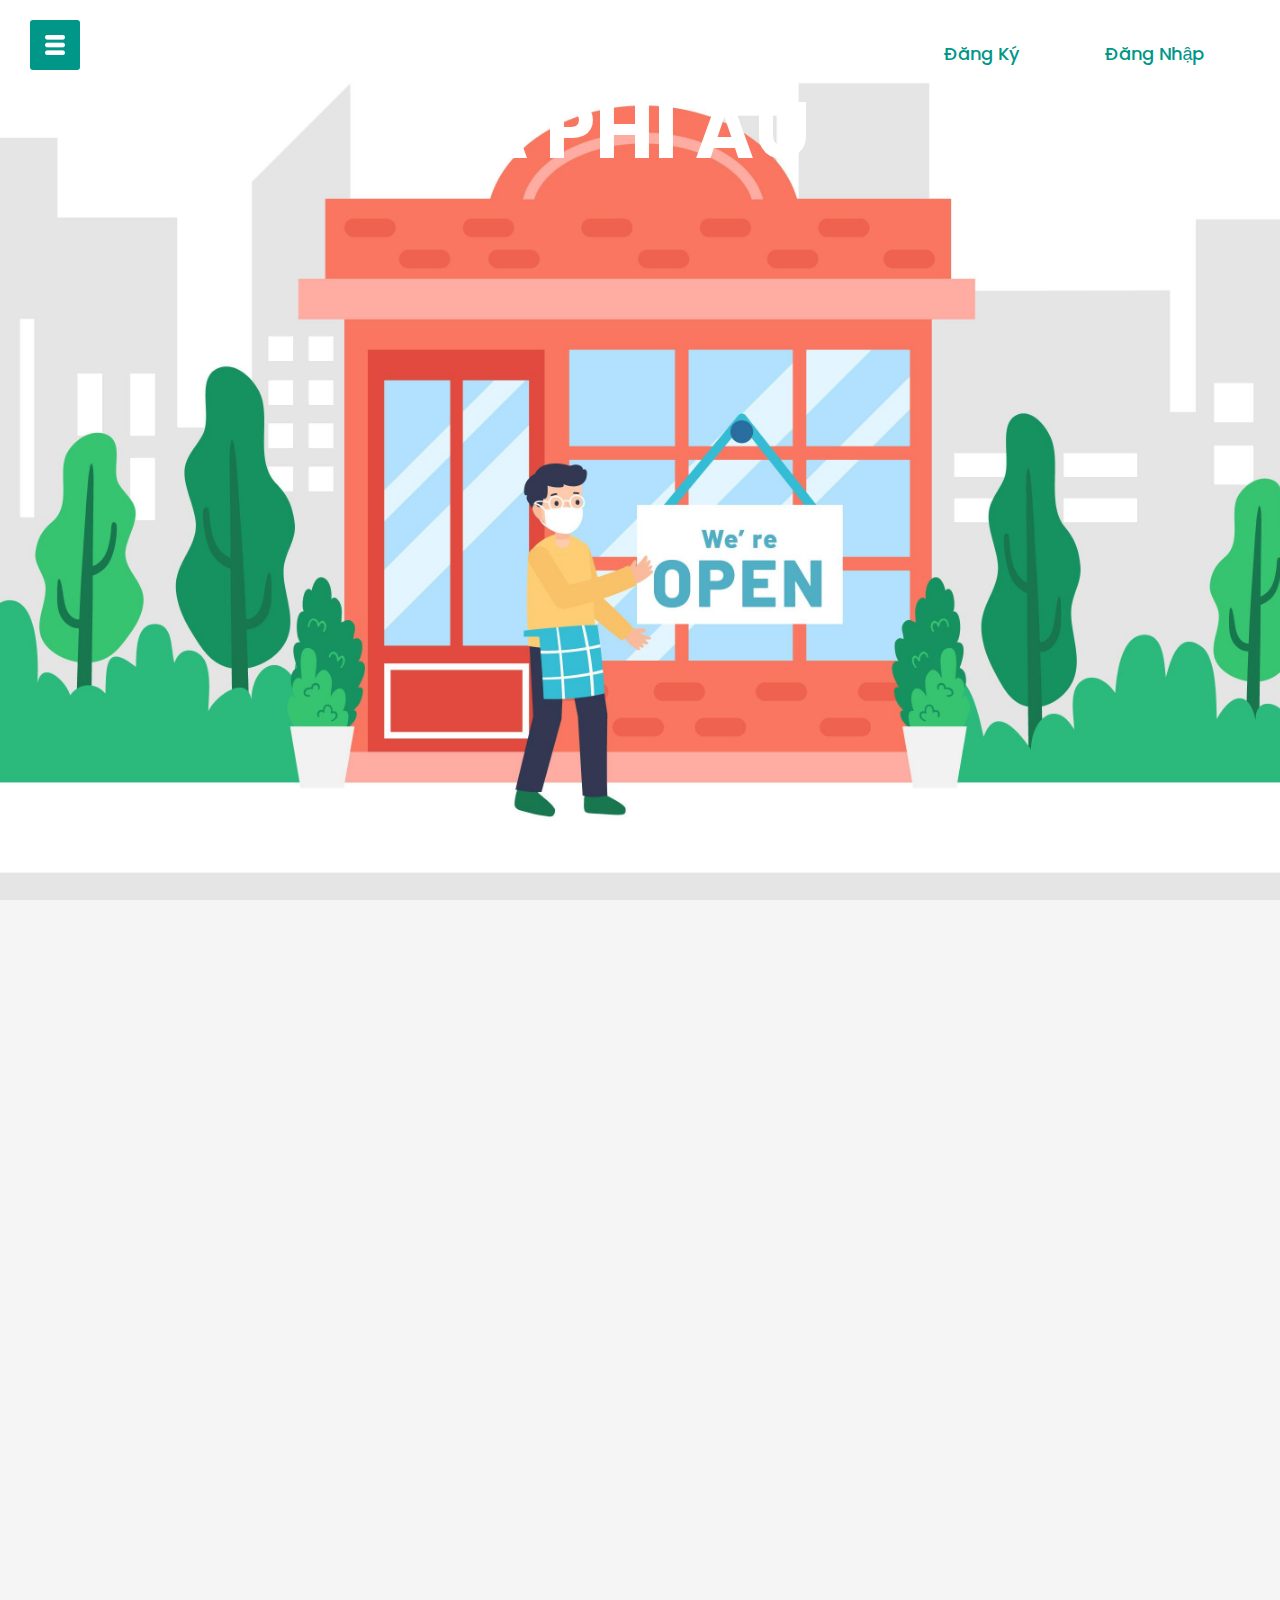
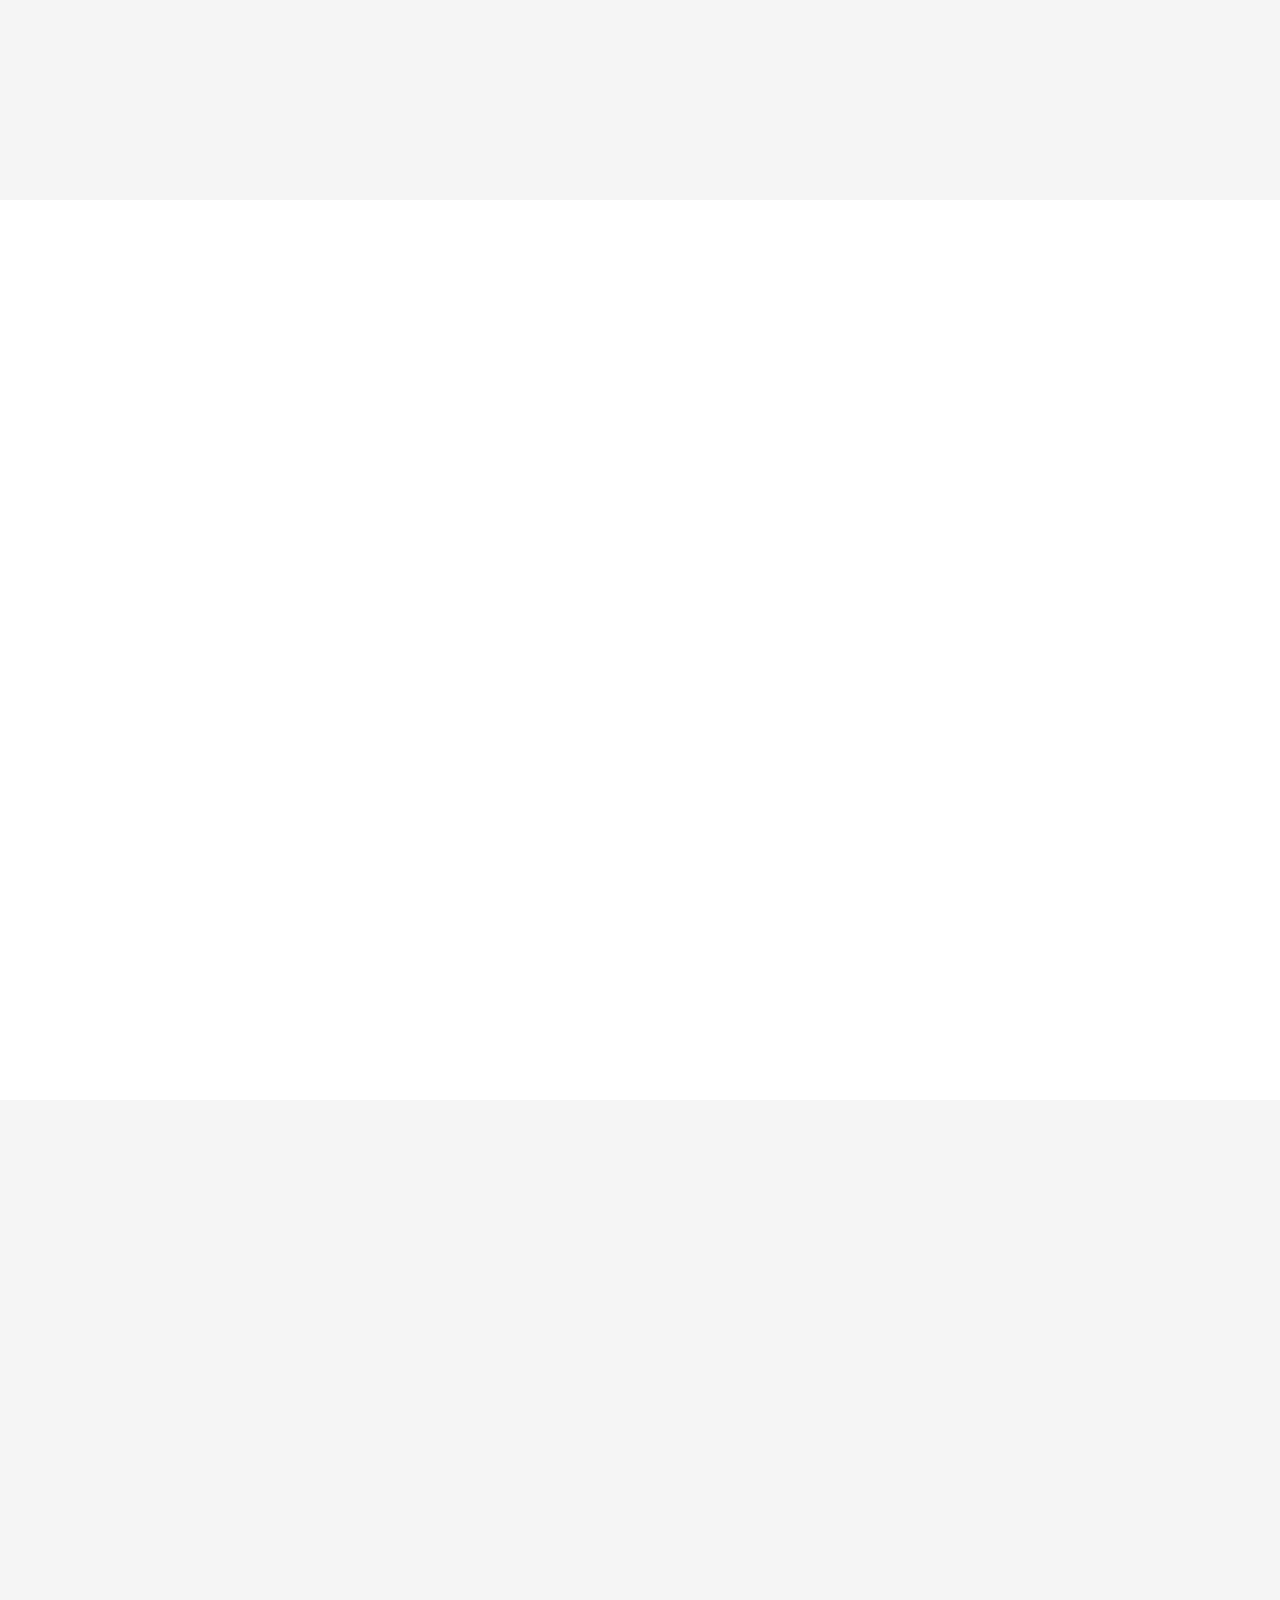
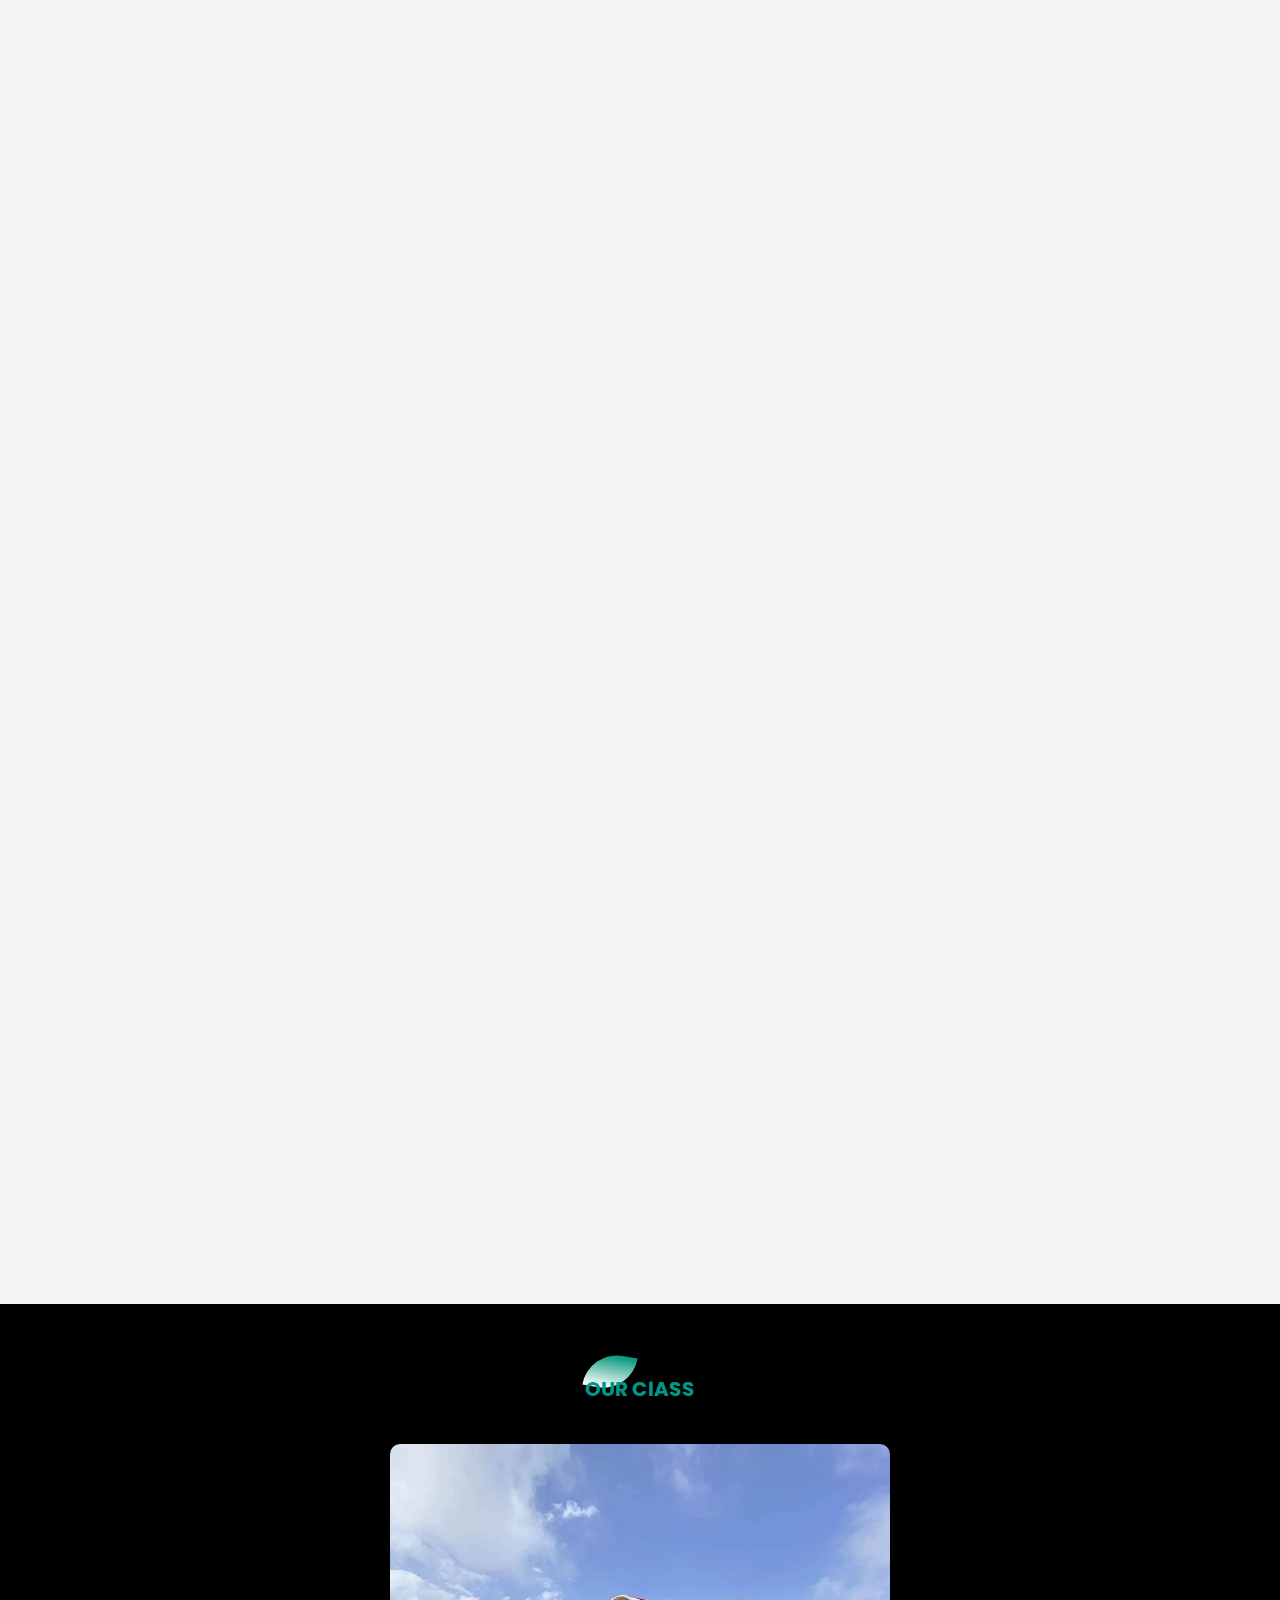
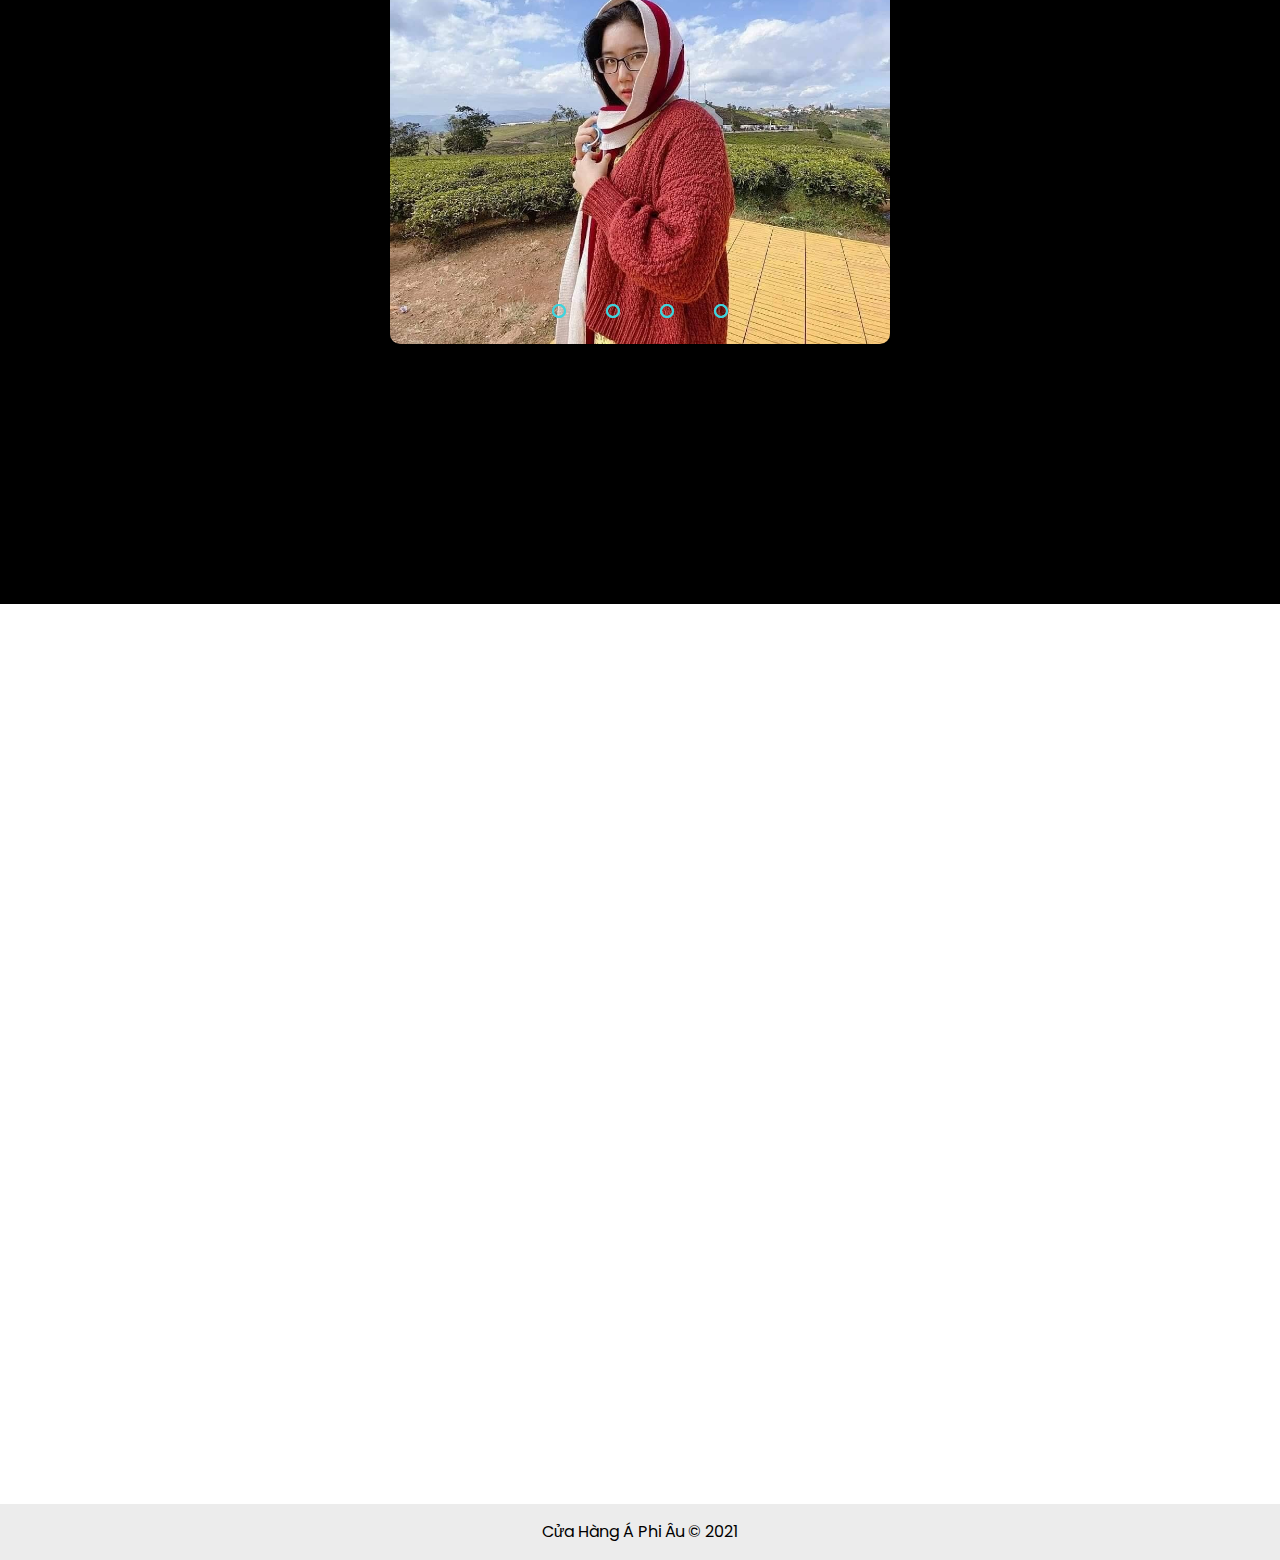
<file: My website/index.html>
<!DOCTYPE html>
<html lang="en">
<head>
    <meta charset="UTF-8">
    <meta http-equiv="X-UA-Compatible" content="IE=edge">
    <meta name="viewport" content="width=device-width, initial-scale=1.0">
    <title>Á Phi Âu</title>
    <link rel="stylesheet" href="./grid.css">
    <link rel="stylesheet" href="./style.css">
    <script src="./script.js" defer></script>
    <link rel="stylesheet" href="https://cdnjs.cloudflare.com/ajax/libs/font-awesome/5.15.2/css/all.min.css" integrity="sha512-HK5fgLBL+xu6dm/Ii3z4xhlSUyZgTT9tuc/hSrtw6uzJOvgRr2a9jyxxT1ely+B+xFAmJKVSTbpM/CuL7qxO8w==" crossorigin="anonymous" />

</head>
<body>
    <div class="container">
        <div id="sideNav">
            <nav>
                <ul>
                    <li><a href="#home">Home</a></li>
                    <li><a href="#about">About Us</a></li>
                    <li><a href="#teacher">Our Teacher</a></li>
                    <li><a href="#courses">Our Courses</a></li>
                    <li><a href="#slider">Our Class</a></li>
                    <li><a href="#contact">Contact Us</a></li>
                    <li><a href="./ToStudy/tostudy.html">To Study</a></li>
                </ul>
            </nav>
        </div>
        <div id="menuBtn">
            <img src="./imgs/menu.png" id="menu">
        </div>
        <section id="home">
            <div class="sign">
                <a class="submit-btn" href="#"><span></span>Đăng ký</a>
                <a href="#"><span></span>Đăng nhập</a>
            </div>
            <div class="logo">
                <h1>Á PHI ÂU</h1>
            </div>
        </section>
        <section id="about">
            <div class="about-content">
                <div class="title-text anim" data-delay="0s">
                    <p>ABOUT US</p>
                    <h1>Chào mừng bạn đến với Cửa Hàng Á Phi Âu</h1>
                </div>
                <div class="about-context anim" data-delay="0.3s">
                    <p>Nơi cung cấp cho bạn tất cả các kiến thức cần thiết về Hóa Học, giúp bạn hiểu rõ và đạt điểm cao trong môn Hóa. Bên cạnh đó, đội ngũ giáo viên thân thiện, trẻ trung và sáng tạo luôn đồng hành cùng bạn.</p>
                    <p>Các Khóa học được đội ngũ giáo viên chăm chút tỉ mỉ trước khi đưa đến người học, đảm bảo bám sát kiến thức của kì thi THPT Quốc Gia.</p>
                </div>
                <div class="countdown anim" data-delay="0.5s">
                    <h1 class="col l-12 m-12 c-0">ĐẾM NGƯỢC ĐẾN KỲ THI THPT QUỐC GIA</h1>
                    <div class="countdown-container grid">
                        <div class="row">
                            <div class="countdown-el days-c col l-3 m-6 c-0">
                                <p class="big-text" id="days">0</p>
                                <span>days</span>
                            </div>
                            <div class="countdown-el hours-c col l-3 m-6 c-0">
                                <p class="big-text" id="hours">0</p>
                                <span>hours</span>
                            </div>
                            <div class="countdown-el mins-c col l-3 m-6 c-0">
                                <p class="big-text" id="mins">0</p>
                                <span>mins</span>
                            </div>
                            <div class="countdown-el seconds-c col l-3 m-6 c-0">
                                <p class="big-text" id="seconds">0</p>
                                <span>seconds</span>
                            </div>
                        </div>
                    </div>
                </div>
            </div>
        </section>
        <section id="teacher">
            <div class="teacher-content">
                <div class="title-text anim" data-delay="0s">
                    <p>OUR TEACHER</p>
                    <h1>ĐỘI NGŨ GIÁO VIÊN TRẺ TRUNG VÀ NĂNG ĐỘNG</h1>
                </div>
                <div class="tabs anim" data-delay="0.5s" >
                    <div class="tab-item active">
                       Thảo Nguyên
                    </div>
                    <div class="tab-item">
                        Bá Duy
                    </div>
                    <div class="line"></div>
                </div>
                <div class="tab-content anim" data-delay="0.5s">
                    <div class="tab-pane active">
                        <div class="teacher-info grid">
                            <div class="row">
                                <div class="col l-3">
                                    <img src="./imgs/teacher/thaonguyen.jpg" alt="">
                                </div>
                                <div class="col l-9">
                                    <div class="row teacher-disc">
                                        <div class=" col l-6 m-12 c-12">
                                            <h3>Họ Tên:</h3>
                                        </div>
                                        <div class="col  l-6 m-12 c-12">
                                            <p>Huỳnh Thảo Nguyên</p>
                                        </div>
                                        <div class="col  l-6 m-12 c-12">
                                            <h3>Ngày sinh:</h3>
                                        </div>
                                        <div class="col  l-6 m-12 c-12">
                                            <p>17/08/1999</p>
                                        </div>
                                        <div class="col  l-6 m-12 c-12">
                                            <h3>Thành tích:</h3>
                                        </div>
                                        <div class="col l-6 m-12 c-12">
                                            <p>Thủ khoa ngành Sư Phạm Hóa học K43 trường Đại học Cần Thơ.</p>
                                        </div>
                                        <div class="col  l-6 m-12 c-12">
                                            <h3>Kinh nghiệm giảng dạy:</h3>
                                        </div>
                                        <div class="col  l-6 m-12 c-12">
                                            <p>Có kinh nghiệm dạy các lớp từ 8 đến 12, kinh nghiệm luyện thi đại học, nhận dạy học sinh mất gốc môn hóa.</p>
                                        </div>
                                    </div>
                                </div>
                            </div>
                        </div>
                    </div>
                    <div class="tab-pane">
                        <div class="teacher-info grid">
                            <div class="row">
                                <div class="col l-3">
                                    <img src="./imgs/teacher/baduy.jpg" alt="">
                                </div>
                                <div class="col l-9">
                                    <div class="row teacher-disc">
                                        <div class=" col l-6 m-12 c-12">
                                            <h3>Họ Tên:</h3>
                                        </div>
                                        <div class="col  l-6 m-12 c-12">
                                            <p>Hồ Bá Duy</p>
                                        </div>
                                        <div class="col  l-6 m-12 c-12">
                                            <h3>Ngày sinh:</h3>
                                        </div>
                                        <div class="col  l-6 m-12 c-12">
                                            <p>04/02/1999</p>
                                        </div>
                                        <div class="col  l-6 m-12 c-12">
                                            <h3>Thành tích:</h3>
                                        </div>
                                        <div class="col l-6 m-12 c-12">
                                            <p>Thủ khoa ngành Sư Phạm Hóa học K43 trường Đại học Cần Thơ.</p>
                                        </div>
                                        <div class="col  l-6 m-12 c-12">
                                            <h3>Kinh nghiệm giảng dạy:</h3>
                                        </div>
                                        <div class="col  l-6 m-12 c-12">
                                            <p>Có kinh nghiệm dạy các lớp từ 8 đến 12, kinh nghiệm luyện thi đại học, nhận dạy học sinh mất gốc môn hóa.</p>
                                        </div>
                                    </div>
                                </div>
                            </div>
                        </div>
                    </div>
                </div>
            </div>
        </section>
        <section id="courses">
            <div class="courses-content">
                <div class="title-text anim" data-delay="0s">
                    <p>OUR COURSES</p>
                    <h1>KHÓA HỌC CHÚNG TÔI CUNG CẤP</h1>
                </div>
                <div class="grid">
                    <div class="row">
                        <div class="card-course anim col l-5" data-delay="0s">
                            <p class="course-status">Sắp khai giảng</p>
                            <h2>Hóa 8</h2>
                            <p class="course-disc">Cung cấp đầy đủ và chi tiết các kiến thức về môn Hóa học lớp 8. Giúp học sinh dễ dàng tiếp thu, hệ thống bài tập đa dạng và phong phú giúp học sinh dễ dàng tiếp cận và có niềm yêu thích với môn Hóa học.</p>
                            <button class="submit-btn">ĐĂNG KÝ</button>
                        </div>
                        <div class="card-course anim col l-5" data-delay="0s">
                            <p class="course-status">Sắp khai giảng</p>
                            <h2>Hóa 9</h2>
                            <p class="course-disc">Cung cấp đầy đủ và chi tiết các kiến thức về môn Hóa học lớp 9. Giúp học sinh dễ dàng tiếp thu, hệ thống bài tập đa dạng và phong phú giúp học sinh dễ dàng tiếp cận và có niềm yêu thích với môn Hóa học.</p>
                            <button class="submit-btn">ĐĂNG KÝ</button>
                        </div>
                        <div class="card-course anim col l-5" data-delay="0s">
                            <p class="course-status">Đang diễn ra</p>
                            <h2>Hóa 10</h2>
                            <p class="course-disc">Cung cấp đầy đủ và chi tiết các kiến thức về môn Hóa học lớp 10. Giúp học sinh dễ dàng tiếp thu, hệ thống bài tập đa dạng và phong phú giúp học sinh dễ dàng tiếp cận và có niềm yêu thích với môn Hóa học.</p>
                            <button class="submit-btn">ĐĂNG KÝ</button>
                        </div>
                        <div class="card-course anim col l-5" data-delay="0s">
                            <p class="course-status">Đang diễn ra</p>
                            <h2>Hóa 11</h2>
                            <p class="course-disc">Cung cấp đầy đủ và chi tiết các kiến thức về môn Hóa học lớp 11. Giúp học sinh dễ dàng tiếp thu, hệ thống bài tập đa dạng và phong phú giúp học sinh dễ dàng tiếp cận và có niềm yêu thích với môn Hóa học.</p>
                            <button class="submit-btn">ĐĂNG KÝ</button>
                        </div>
                        <div class="card-course anim col l-5" data-delay="0s">
                            <p class="course-status">Đang diễn ra</p>
                            <h2>Hóa 12</h2>
                            <p class="course-disc">Cung cấp đầy đủ và chi tiết các kiến thức về môn Hóa học lớp 12. Giúp học sinh dễ dàng tiếp thu, hệ thống bài tập đa dạng và phong phú giúp học sinh dễ dàng tiếp cận và có niềm yêu thích với môn Hóa học.</p>
                            <button class="submit-btn">ĐĂNG KÝ</button>
                        </div>
                    </div>
                </div>
            </div>
        </section>
        <section id="slider">
            <div class="title-text">
                <p>OUR ClASS</p>
            </div>
             <!--image slider start-->
             <div class="slider">
                <div class="slides">
                <!--radio buttons start-->
                <input type="radio" name="radio-btn" id="radio1">
                <input type="radio" name="radio-btn" id="radio2">
                <input type="radio" name="radio-btn" id="radio3">
                <input type="radio" name="radio-btn" id="radio4">
                <!--radio buttons end-->
                <!--slide images start-->
                <div class="slide first">
                    <img src="./imgs/1.jpg" alt="">
                </div>
                <div class="slide">
                    <img src="./imgs/2.jpg" alt="">
                </div>
                <div class="slide">
                    <img src="./imgs/3.jpg" alt="">
                </div>
                <div class="slide">
                    <img src="./imgs/4.jpg" alt="">
                </div>
                <!--slide images end-->
                <!--automatic navigation start-->
                <div class="navigation-auto">
                    <div class="auto-btn1"></div>
                    <div class="auto-btn2"></div>
                    <div class="auto-btn3"></div>
                    <div class="auto-btn4"></div>
                </div>
                <!--automatic navigation end-->
                </div>
                <!--manual navigation start-->
                <div class="navigation-manual">
                <label for="radio1" class="manual-btn"></label>
                <label for="radio2" class="manual-btn"></label>
                <label for="radio3" class="manual-btn"></label>
                <label for="radio4" class="manual-btn"></label>
                </div>
                <!--manual navigation end-->
            </div>
            <!--image slider end-->
        </section>
        </section>
        <section id="contact">
            <div class="title-text anim" data-delay="0s">
                <p>CONTACT US</p>
                <h1>BẠN ĐÃ SẴN SÀNG TRỞ THÀNH CHIẾN BINH TIẾP THEO?</h1>
            </div>
            <form class="form anim" data-delay="0s" action="">
                <label class="label-contact-form" for="name-contact">What is your name?</label>
                <input type="text" name="" id="name-contact" required placeholder="Your name...">
                <label class="label-contact-form" for="email-contact">What is your email?</label>
                <input type="email" name="" id="email-contact" required placeholder="Your email...">
                <label class="label-contact-form"for="message-contact">Message for us</label>
                <textarea name="" id="message-contact" cols="30" rows="10"></textarea>
                <input class="send-btn" type="reset" value="SEND">
            </form>
        </section>
        <div class="footer">
            <p>Cửa Hàng Á Phi Âu © 2021</p>
            <div class="footer-icon">
                <a href="https://www.facebook.com/thaonguyen.huynh.716"><i class="fab fa-facebook-square"></i></a>
                <a href="https://www.instagram.com/thhnguyennn/"><i class="fab fa-instagram-square"></i></a>
                <a href=""><i class="fab fa-linkedin"></i></a>
            </div>
        </div>
    </div>
    <div class="modal">
        <div class="modal-container">
            <div class="modal-close js-modal-close">
                <i class="fas fa-times"></i>
            </div>
            <div class="modal-header">
                <i class="fas fa-briefcase"></i>
                Buy Course
            </div>
            <div class="modal-body">
                <form action="">
                    <label for="name" class="modal-label">
                        What is your name?
                    </label>
                    <input type="text" class="modal-input" id="name"  placeholder="Your name is...">
    
                    <label for="email" class="modal-label">
                        What is your email?
                    </label>
                    <input type="email" class="modal-input" id="email" placeholder="Your email is...">
    
                    <label for="name-course" class="modal-label">
                        Which course do you want to learn?
                    </label>
                    <select name="" id="name-course" class="modal-input">
                        <option value="">Hóa 8</option>
                        <option value="">Hóa 9</option>
                        <option value="">Hóa 10</option>
                        <option value="">Hóa 11</option>
                        <option value="">Hóa 12</option>
                    </select>
    
                    <button id="buy-course" >
                        Pay
                        <i class="fas fa-check"></i>
                    </button>
    
                    <div class="modal-footer">
                        <p class="modal-help">Need<a href="">help?</a></p>
                    </div>
                </form>
            </div>
        </div>
    </div>
</body>
</html>
</file>
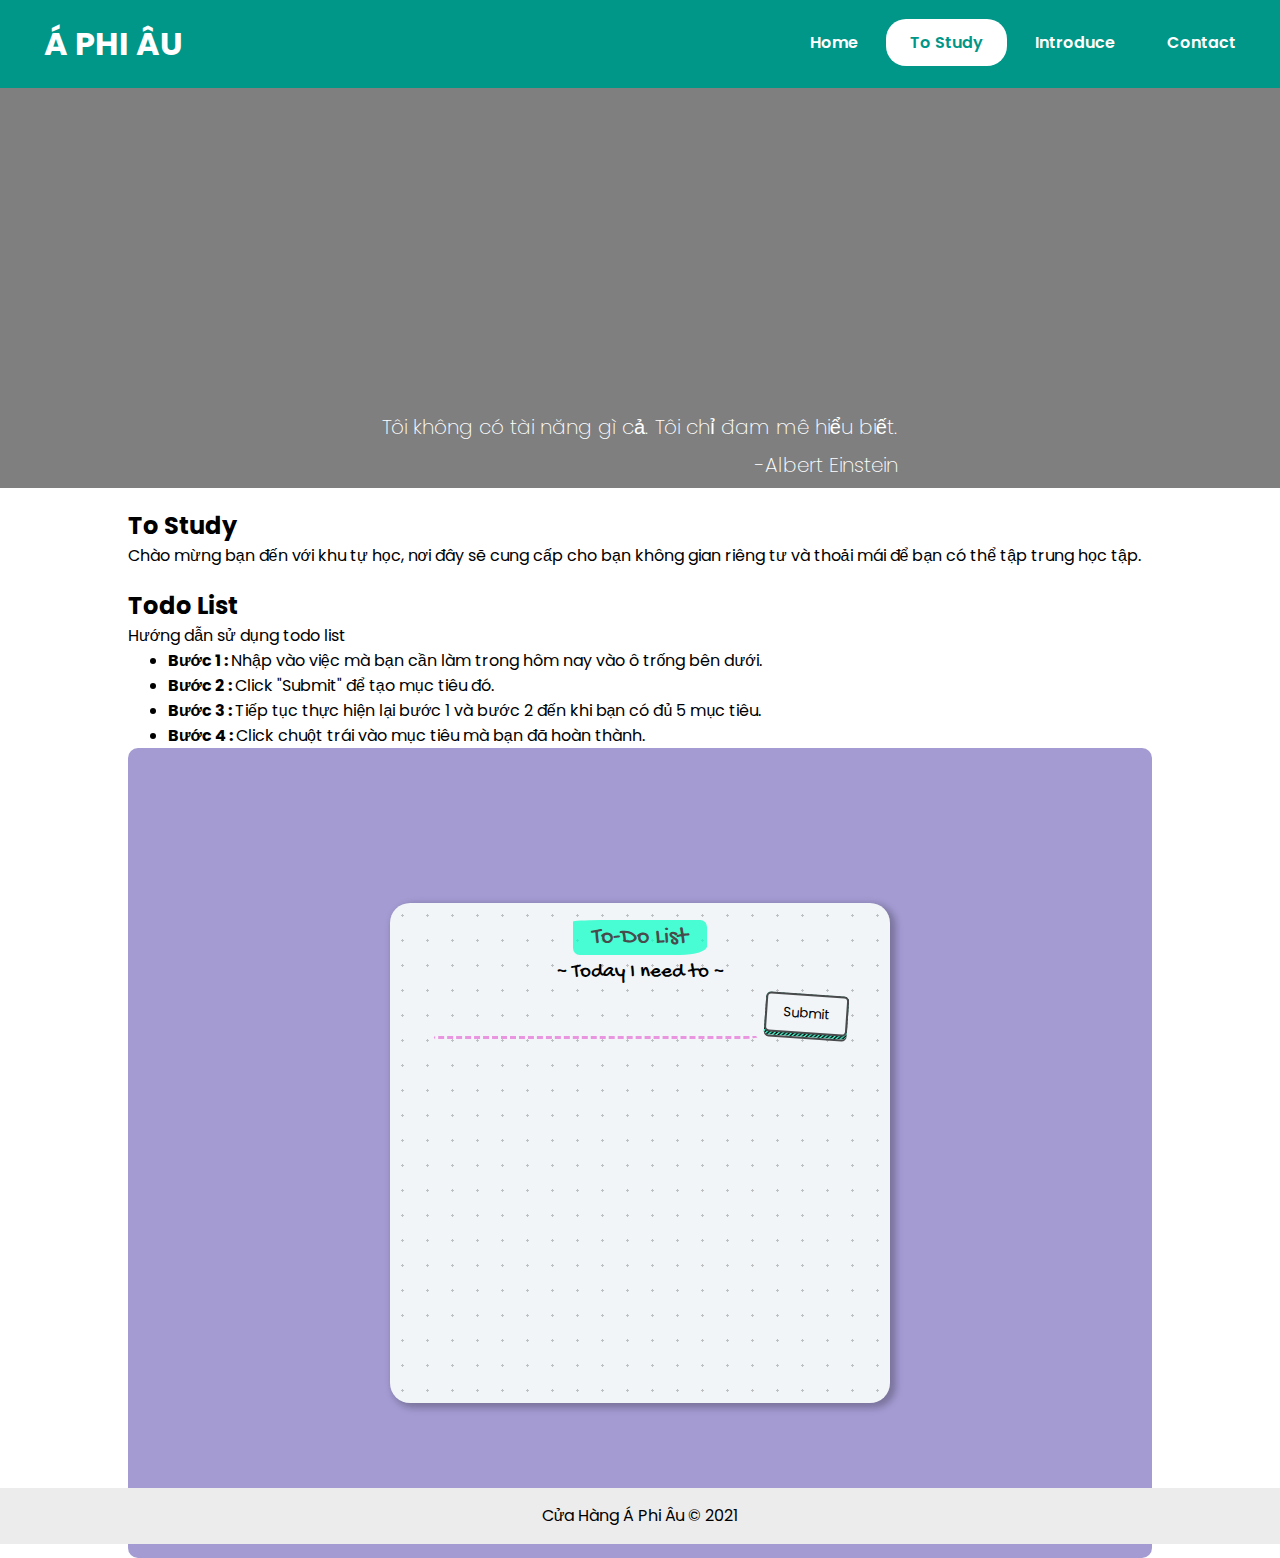
<file: My website/ToStudy/tostudy.html>
<!DOCTYPE html>
<html lang="en">
<head>
    <meta charset="UTF-8">
    <meta http-equiv="X-UA-Compatible" content="IE=edge">
    <meta name="viewport" content="width=device-width, initial-scale=1.0">
    <title>Document</title>
    <link rel="stylesheet" href="./tostudy.css">
    <link rel="stylesheet" href="../grid.css">
    <script src="./script.js" defer></script>
    <link rel="stylesheet" href="https://cdnjs.cloudflare.com/ajax/libs/font-awesome/5.15.2/css/all.min.css" integrity="sha512-HK5fgLBL+xu6dm/Ii3z4xhlSUyZgTT9tuc/hSrtw6uzJOvgRr2a9jyxxT1ely+B+xFAmJKVSTbpM/CuL7qxO8w==" crossorigin="anonymous" />

</head>
<body>
    <div class="container">
      <section id="header">
        <a class="logo" href="../index.html">Á PHI ÂU</a>
        <ul class="nav">
          <li><a href="../index.html">Home</a></li>
          <li><a class="active" href="#">To Study</a></li>
          <li><a href="#">Introduce</a></li>
          <li><a href="#">Contact</a></li>
        </ul>
      </section>
      <section id="banner">
        <div class="banner-text">
          <p>Tôi không có tài năng gì cả. Tôi chỉ đam mê hiểu biết.</p>
          <p class="author">-Albert Einstein</p>
        </div>
      </section>
      <section id="intro-tostudy">
          <h2>To Study</h2>
          <p>Chào mừng bạn đến với khu tự học, nơi đây sẽ cung cấp cho bạn không gian riêng tư và thoải mái để bạn có thể tập trung học tập.</p>
      </section>
      <section id="todo-list">
        <div class="guide">
          <h2>Todo List</h2>
          <p>Hướng dẫn sử dụng todo list</p>
          <ul>
            <li><b>Bước 1 : </b>Nhập vào việc mà bạn cần làm trong hôm nay vào ô trống bên dưới.</li>
            <li><b>Bước 2 : </b>Click "Submit" để tạo mục tiêu đó.</li>
            <li><b>Bước 3 : </b>Tiếp tục thực hiện lại bước 1 và bước 2 đến khi bạn có đủ 5 mục tiêu.</li>
            <li><b>Bước 4 : </b>Click chuột trái vào mục tiêu mà bạn đã hoàn thành.</li>
          </ul>
        </div>
        <div class="todo-list">
          <div class="container">
            <span class="heading-title">To-Do List</span>
            <form action="" id="form">
              <label for="todo" class="form-label">~ Today I need to ~</label>
              <input class="form-input"
                      type="text" 
                      id="todo" 
                      name="to-do"
                      size="30"
                      >
              <button id="button"><span>Submit</span></button>
              <ul id="toDoList"></ul>
            </form>
          </div>
        </div>
      </section>
      <div class="footer">
        <p>Cửa Hàng Á Phi Âu © 2021</p>
        <div class="footer-icon">
            <a href="https://www.facebook.com/thaonguyen.huynh.716"><i class="fab fa-facebook-square"></i></a>
            <a href="https://www.instagram.com/thhnguyennn/"><i class="fab fa-instagram-square"></i></a>
            <a href=""><i class="fab fa-linkedin"></i></a>
        </div>
      </div>
    </div>
</body>
</html>
</file>
<file: My website/grid.css>
.grid {
    width: 100%;
    display: block;
    padding: 0;
}

.grid.wide {
    max-width: 1200px;
    margin: 0 auto;
}

.row {
    display: flex;
    flex-wrap: wrap;
    margin-left: -4px;
    margin-right: -4px;
}

.row.no-gutters {
    margin-left: 0;
    margin-right: 0;
}

.col {
    padding-left: 4px;
    padding-right: 4px;
}

.row.no-gutters .col {
    padding-left: 0;
    padding-right: 0;
}

.c-0 {
    display: none;
}

.c-1 {
    flex: 0 0 8.33333%;
    max-width: 8.33333%;
}

.c-2 {
    flex: 0 0 16.66667%;
    max-width: 16.66667%;
}

.c-3 {
    flex: 0 0 25%;
    max-width: 25%;
}

.c-4 {
    flex: 0 0 33.33333%;
    max-width: 33.33333%;
}

.c-5 {
    flex: 0 0 41.66667%;
    max-width: 41.66667%;
}

.c-6 {
    flex: 0 0 50%;
    max-width: 50%;
}

.c-7 {
    flex: 0 0 58.33333%;
    max-width: 58.33333%;
}

.c-8 {
    flex: 0 0 66.66667%;
    max-width: 66.66667%;
}

.c-9 {
    flex: 0 0 75%;
    max-width: 75%;
}

.c-10 {
    flex: 0 0 83.33333%;
    max-width: 83.33333%;
}

.c-11 {
    flex: 0 0 91.66667%;
    max-width: 91.66667%;
}

.c-12 {
    flex: 0 0 100%;
    max-width: 100%;
}

.c-o-1 {
    margin-left: 8.33333%;
}

.c-o-2 {
    margin-left: 16.66667%;
}

.c-o-3 {
    margin-left: 25%;
}

.c-o-4 {
    margin-left: 33.33333%;
}

.c-o-5 {
    margin-left: 41.66667%;
}

.c-o-6 {
    margin-left: 50%;
}

.c-o-7 {
    margin-left: 58.33333%;
}

.c-o-8 {
    margin-left: 66.66667%;
}

.c-o-9 {
    margin-left: 75%;
}

.c-o-10 {
    margin-left: 83.33333%;
}

.c-o-11 {
    margin-left: 91.66667%;
}

/* >= Tablet */
@media (min-width: 740px) {
    .row {
        margin-left: -8px;
        margin-right: -8px;
    }

    .col {
        padding-left: 8px;
        padding-right: 8px;
    }

    .m-0 {
        display: none;
    }

    .m-1,
    .m-2,
    .m-3,
    .m-4,
    .m-5,
    .m-6,
    .m-7,
    .m-8,
    .m-9,
    .m-10,
    .m-11,
    .m-12 {
        display: block;
    }

    .m-1 {
        flex: 0 0 8.33333%;
        max-width: 8.33333%;
    }

    .m-2 {
        flex: 0 0 16.66667%;
        max-width: 16.66667%;
    }

    .m-3 {
        flex: 0 0 25%;
        max-width: 25%;
    }

    .m-4 {
        flex: 0 0 33.33333%;
        max-width: 33.33333%;
    }

    .m-5 {
        flex: 0 0 41.66667%;
        max-width: 41.66667%;
    }

    .m-6 {
        flex: 0 0 50%;
        max-width: 50%;
    }

    .m-7 {
        flex: 0 0 58.33333%;
        max-width: 58.33333%;
    }

    .m-8 {
        flex: 0 0 66.66667%;
        max-width: 66.66667%;
    }

    .m-9 {
        flex: 0 0 75%;
        max-width: 75%;
    }

    .m-10 {
        flex: 0 0 83.33333%;
        max-width: 83.33333%;
    }

    .m-11 {
        flex: 0 0 91.66667%;
        max-width: 91.66667%;
    }

    .m-12 {
        flex: 0 0 100%;
        max-width: 100%;
    }

    .m-o-1 {
        margin-left: 8.33333%;
    }

    .m-o-2 {
        margin-left: 16.66667%;
    }

    .m-o-3 {
        margin-left: 25%;
    }

    .m-o-4 {
        margin-left: 33.33333%;
    }

    .m-o-5 {
        margin-left: 41.66667%;
    }

    .m-o-6 {
        margin-left: 50%;
    }

    .m-o-7 {
        margin-left: 58.33333%;
    }

    .m-o-8 {
        margin-left: 66.66667%;
    }

    .m-o-9 {
        margin-left: 75%;
    }

    .m-o-10 {
        margin-left: 83.33333%;
    }

    .m-o-11 {
        margin-left: 91.66667%;
    }
}

/* PC medium resolution > */
@media (min-width: 1113px) {
    .row {
        margin-left: -12px;
        margin-right: -12px;
    }

    .row.sm-gutter {
        margin-left: -5px;
        margin-right: -5px;
    }

    .col {
        padding-left: 12px;
        padding-right: 12px;
    }

    .row.sm-gutter .col {
        padding-left: 5px;
        padding-right: 5px;
    }

    .l-0 {
        display: none;
    }

    .l-1,
    .l-2,
    .l-2-4,
    .l-3,
    .l-4,
    .l-5,
    .l-6,
    .l-7,
    .l-8,
    .l-9,
    .l-10,
    .l-11,
    .l-12 {
        display: block;
    }

    .l-1 {
        flex: 0 0 8.33333%;
        max-width: 8.33333%;
    }

    .l-2 {
        flex: 0 0 16.66667%;
        max-width: 16.66667%;
    }

    .l-2-4 {
        flex: 0 0 20%;
        max-width: 20%;
    }

    .l-3 {
        flex: 0 0 25%;
        max-width: 25%;
    }

    .l-4 {
        flex: 0 0 33.33333%;
        max-width: 33.33333%;
    }

    .l-5 {
        flex: 0 0 41.66667%;
        max-width: 41.66667%;
    }

    .l-6 {
        flex: 0 0 50%;
        max-width: 50%;
    }

    .l-7 {
        flex: 0 0 58.33333%;
        max-width: 58.33333%;
    }

    .l-8 {
        flex: 0 0 66.66667%;
        max-width: 66.66667%;
    }

    .l-9 {
        flex: 0 0 75%;
        max-width: 75%;
    }

    .l-10 {
        flex: 0 0 83.33333%;
        max-width: 83.33333%;
    }

    .l-11 {
        flex: 0 0 91.66667%;
        max-width: 91.66667%;
    }

    .l-12 {
        flex: 0 0 100%;
        max-width: 100%;
    }

    .l-o-1 {
        margin-left: 8.33333%;
    }

    .l-o-2 {
        margin-left: 16.66667%;
    }

    .l-o-3 {
        margin-left: 25%;
    }

    .l-o-4 {
        margin-left: 33.33333%;
    }

    .l-o-5 {
        margin-left: 41.66667%;
    }

    .l-o-6 {
        margin-left: 50%;
    }

    .l-o-7 {
        margin-left: 58.33333%;
    }

    .l-o-8 {
        margin-left: 66.66667%;
    }

    .l-o-9 {
        margin-left: 75%;
    }

    .l-o-10 {
        margin-left: 83.33333%;
    }

    .l-o-11 {
        margin-left: 91.66667%;
    }
}

/* Tablet - PC low resolution */
@media (min-width: 740px) and (max-width: 1023px) {
    .wide {
        width: 644px;
    }
}

/* > PC low resolution */
@media (min-width: 1024px) and (max-width: 1239px) {
    .wide {
        width: 984px;
    }

    .wide .row {
        margin-left: -12px;
        margin-right: -12px;
    }

    .wide .row.sm-gutter {
        margin-left: -5px;
        margin-right: -5px;
    }

    .wide .col {
        padding-left: 12px;
        padding-right: 12px;
    }

    .wide .row.sm-gutter .col {
        padding-left: 5px;
        padding-right: 5px;
    }

    .wide .l-0 {
        display: none;
    }

    .wide .l-1,
    .wide .l-2,
    .wide .l-2-4,
    .wide .l-3,
    .wide .l-4,
    .wide .l-5,
    .wide .l-6,
    .wide .l-7,
    .wide .l-8,
    .wide .l-9,
    .wide .l-10,
    .wide .l-11,
    .wide .l-12 {
        display: block;
    }

    .wide .l-1 {
        flex: 0 0 8.33333%;
        max-width: 8.33333%;
    }

    .wide .l-2 {
        flex: 0 0 16.66667%;
        max-width: 16.66667%;
    }

    .wide .l-2-4 {
        flex: 0 0 20%;
        max-width: 20%;
    }

    .wide .l-3 {
        flex: 0 0 25%;
        max-width: 25%;
    }

    .wide .l-4 {
        flex: 0 0 33.33333%;
        max-width: 33.33333%;
    }

    .wide .l-5 {
        flex: 0 0 41.66667%;
        max-width: 41.66667%;
    }

    .wide .l-6 {
        flex: 0 0 50%;
        max-width: 50%;
    }

    .wide .l-7 {
        flex: 0 0 58.33333%;
        max-width: 58.33333%;
    }

    .wide .l-8 {
        flex: 0 0 66.66667%;
        max-width: 66.66667%;
    }

    .wide .l-9 {
        flex: 0 0 75%;
        max-width: 75%;
    }

    .wide .l-10 {
        flex: 0 0 83.33333%;
        max-width: 83.33333%;
    }

    .wide .l-11 {
        flex: 0 0 91.66667%;
        max-width: 91.66667%;
    }

    .wide .l-12 {
        flex: 0 0 100%;
        max-width: 100%;
    }

    .wide .l-o-1 {
        margin-left: 8.33333%;
    }

    .wide .l-o-2 {
        margin-left: 16.66667%;
    }

    .wide .l-o-3 {
        margin-left: 25%;
    }

    .wide .l-o-4 {
        margin-left: 33.33333%;
    }

    .wide .l-o-5 {
        margin-left: 41.66667%;
    }

    .wide .l-o-6 {
        margin-left: 50%;
    }

    .wide .l-o-7 {
        margin-left: 58.33333%;
    }

    .wide .l-o-8 {
        margin-left: 66.66667%;
    }

    .wide .l-o-9 {
        margin-left: 75%;
    }

    .wide .l-o-10 {
        margin-left: 83.33333%;
    }

    .wide .l-o-11 {
        margin-left: 91.66667%;
    }
}
</file>
<file: My website/style.css>
@import url('https://fonts.googleapis.com/css2?family=Poppins:wght@200;300;400;500;600;700&display=swap" rel="stylesheet');
*{
    margin: 0;
    padding: 0;
    box-sizing: border-box;
    font-family: 'Poppins',sans-serif;
}


html {
    scroll-behavior: smooth;
}

section {
    min-height: 100vh;
}

#sideNav{
    width: 150px;
    height: 100vh;
    position: fixed;
    top: 0;
    left: -250px;
    background: #009688;
    z-index: 2;
    transition: left 0.5s;
}

nav ul {
    padding-top: 70px;
}

nav ul li{
    list-style: none;
    padding: 20px;
}

nav ul li a{
    text-decoration: none;
    color: #fff;
}

nav ul li:hover {
    background-color: #fff;
    padding: 20px;
    border-top-left-radius: 20px;
    border-bottom-left-radius: 20px;
}

nav ul li:hover a {
    color: #009688;
}

#menuBtn{
    width: 50px;
    height: 50px;
    background: #009688;
    text-align: center;
    position: fixed;
    left: 30px;
    top: 20px;
    border-radius: 3px;
    z-index: 3;
    cursor: pointer;
}

#menuBtn img{
    width: 20px;
    margin-top: 15px;
}

#home {
    background: url(./imgs/background/store.jpg);
    background-size: cover;
    background-position: center;
    display:grid;
}

#home .sign {
    position: absolute;
    right: 30px;
    top: 30px;
}

#home .sign a {
    width: 150px;
    font-size: 18px;
    font-weight: 500;
    text-transform: capitalize;
    text-align: center;
    display: inline-block;
    position: relative;
    text-decoration: none;
    background-color: #fff;
    color: #009688;
    margin-right: 20px;
    padding: 10px 20px;
    border-radius: 20px;
    z-index: 1;
    transition: color 0.5s;
}

#home .sign a span {
    width: 0%;
    height: 100%;
    position: absolute;
    top: 0;
    left: 0;
    background-color: #009688;
    border-radius: 20px;
    z-index: -1;
    transition: 0.5s;
}

#home .sign a:hover span {
    width: 100%;
    border-radius: 20px;
}

#home .sign a:hover {
    color: #fff;
}

#home .logo {
    display: flex;
    justify-content: center;
    margin-top: 70px;
}

#home .logo h1 {
    font-size: 80px;
    color: #fff;
}

#about {
  background-color: #f5f5f5;
}

#about .about-content{
    width: 80%;
    margin: auto;
}

.title-text{
    padding-top: 50px;
    text-align: center;
    padding-bottom: 40px;
}
.title-text p{
    margin: auto;
    font-size: 20px;
    color: #009688;
    font-weight: bold;
    position: relative;
    z-index: 1;
    display: inline-block;
}
.title-text p::after{
    content: '';
    width: 50px;
    height: 35px;
    background: linear-gradient(#019578,#fff);
    position: absolute;
    top: -20px;
    left: 0;
    z-index: -1;
    transform: rotate(10deg);
    border-top-left-radius: 35px;
    border-bottom-right-radius: 35px;
}
.title-text h1{
    font-size: 40px;
    margin-top: 40px;
}

#about .about-context p {
    text-align: center;
    font-size: 20px;
    margin-bottom: 40px;
}

#about .countdown {
    text-align: center;
}

.countdown-container {
    display: flex; 
    justify-content: center;
    margin-top: 30px;
}
.big-text {
    font-weight: 500;
    font-size: 6rem;
    line-height: 1;
    margin: 0 2rem;
}
.countdown-el {
    text-align: center;
}
.countdown-el span {
    font-size: 1.5rem;
}

#teacher {

}

#teacher .teacher-content{
    width: 80%;
    margin: auto;
}

#teacher .teacher-info img {
    width: 100%;
}

.tabs {
  display: flex;
  position: relative;
  justify-content: center;
  text-transform: capitalize
}
.tabs .line {
  position: absolute;
  left: 0;
  bottom: 0;
  width: 0;
  height: 6px;
  border-radius: 15px;
  background-color: #c23564;
  transition: all 0.2s ease;
}
.tab-item {
  min-width: 80px;
  padding: 16px 20px 11px 20px;
  font-size: 24px;
  text-align: center;
  color: #c23564;
  border-top-left-radius: 5px;
  border-top-right-radius: 5px;
  border-bottom: 5px solid transparent;
  opacity: 0.6;
  cursor: pointer;
  transition: all 0.5s ease;
}

.tab-item:hover {
  opacity: 1;
  background-color: rgba(194, 53, 100, 0.05);
  border-color: rgba(194, 53, 100, 0.1);
}
.tab-item.active {
  opacity: 1;
}
.tab-content {
  padding: 28px 0;
}
.tab-pane {
  color: #333;
  display: none;
}
.tab-pane.active {
  display: block;
}
.tab-pane h2 {
  font-size: 24px;
  margin-bottom: 8px;
}

.teacher-info {
  background-color: #fff;
  border-radius: 20px;
}

.teacher-info img {
  border-radius: 20px;
  height: 100%;
}

.teacher-disc h3, .teacher-disc p {
  padding: 10px 20px;
  text-align: justify;
  text-justify: inter-word;
}

#courses {
  background-color: #f5f5f5;
}

#courses .courses-content{
  width: 80%;
  margin: auto;
}

#courses .card-course {
  background-color: #fff;
  padding: 50px;
  margin: 50px 20px 20px 50px;
  box-shadow: 0 0 10px rgba(0, 0, 0, 0.3);
  position: relative;
}
  
#courses .card-course .course-status {
  padding: 5px 10px 6px;
  font-weight: 600;
  width: 150px;
  background-color: #00AFAD;
  color: #fff;
  margin-top: 20px;
  text-align: center;
}

#courses .card-course > h2 {
  margin: 20px 0 30px;
  font-size: 48px;
  text-align: left;
}
  
#courses .card-course .course-disc {
  height: 180px;
  line-height: 1.4;
  text-align: justify;
  text-justify: inter-word;
}
  
#courses .card-course .submit-btn {
  padding: 5px 10px;
  background-color:red ;
  color: #fff;
  border-radius: 20px;
  font-weight: 500;
  cursor: pointer;
  left: 40%;
  bottom: 0%;
  opacity: 0;
  transition: 1s;
  position: absolute;
}
  
.card-course:hover {
  opacity: 0.6;
  background: linear-gradient(#fff,#019578);
}
  
#courses .card-course:hover > .submit-btn {
  opacity: 1;
  bottom: 15%;
}

#slider {
  background-color: #000;
  padding-top: 20px;
  padding-bottom: 20px;
}

.slider{
  width: 500px;
  height: 500px;
  border-radius: 10px;
  overflow: hidden;
  margin: auto;
}

.slides{
  width: 500%;
  height: 500px;
  display: flex;
}

.slides input{
  display: none;
}

.slide{
  width: 20%;
  transition: 2s;
}

.slide img{
  width: 500px;
  height: 500px;
}

/*css for manual slide navigation*/

.navigation-manual{
  position: absolute;
  width: 500px;
  margin-top: -40px;
  display: flex;
  justify-content: center;
}

.manual-btn{
  border: 2px solid #40D3DC;
  padding: 5px;
  border-radius: 10px;
  cursor: pointer;
  transition: 1s;
}

.manual-btn:not(:last-child){
  margin-right: 40px;
}

.manual-btn:hover{
  background: #40D3DC;
}

#radio1:checked ~ .first{
  margin-left: 0;
}

#radio2:checked ~ .first{
  margin-left: -20%;
}

#radio3:checked ~ .first{
  margin-left: -40%;
}

#radio4:checked ~ .first{
  margin-left: -60%;
}

/*css for automatic navigation*/

.navigation-auto{
  position: absolute;
  display: flex;
  width: 500px;
  justify-content: center;
  margin-top: 460px;
}

.navigation-auto div{
  border: 2px solid #40D3DC;
  padding: 5px;
  border-radius: 10px;
  transition: 1s;
}

.navigation-auto div:not(:last-child){
  margin-right: 40px;
}

#radio1:checked ~ .navigation-auto .auto-btn1{
  background: #40D3DC;
}

#radio2:checked ~ .navigation-auto .auto-btn2{
  background: #40D3DC;
}

#radio3:checked ~ .navigation-auto .auto-btn3{
  background: #40D3DC;
}

#radio4:checked ~ .navigation-auto .auto-btn4{
  background: #40D3DC;
}

#contact {
  width: 80%;
  margin: auto;
}
#contact .form {
  width: 50%;
  margin: auto;
}
#contact .label-contact-form {
  display: block;
}

#contact .form input , #contact .form textarea {
  border: none;
  font-size: 1.1rem;
  background-color: rgba(0, 0, 0, 0.048);
  border-radius: 5px;
  margin-bottom: 1rem;
  padding: 7px 7px;
  width: 40vw;
}

#contact .send-btn {
  padding: 0.4rem;
  background-color: lightseagreen !important;
  color: #fff;
  text-transform: uppercase;
  border: none;
  font-size: 1rem;
  cursor: pointer;
}

.footer {
  background-color: rgb(236, 236, 236);
  padding: 1rem 0;
  line-height: 1.5;
  text-align: center;
}

.footer .footer-icon {
  text-align: center;
  font-size: 30px;
  opacity: 1;
}

.footer .footer-icon a {
  color: #000;
}

.footer .footer-icon a:hover {
  opacity: 0.6;
}

.modal {
  position: fixed;
  top: 0;
  right: 0;
  bottom: 0;
  left: 0;
  background-color: rgba(0,0,0,0.4);
  align-items: center;
  justify-content: center;
  display: none;
}

.open {
  display: flex;
}

.modal-close {
  position:absolute;
  right: 0;
  top: 0;
  color: #fff;
  padding: 12px;
  cursor: pointer;
}

.modal-container {
  background-color: #fff;
  width: 900px;
  max-width: calc(100% - 32px);
  min-height: 200px;
  position: relative;
  animation: modalFadeIn ease 1s;
}

.modal-header {
  background-color: #009688;
  height: 130px;
  display: flex;
  align-items: center;
  justify-content: center;
  font-size: 30px;
  color: #fff;
}

.fa-briefcase {
  margin-right: 16px;
}

.modal-body {
  padding: 16px;
}

.modal-label {
  display: block;
  font-size: 15px;
  margin-bottom: 12px;
}

.modal-input {
  border: 1px solid #ccc;
  width: 100%;
  padding: 10px;
  font-size: 15px;
  margin-bottom: 24px;
}

#buy-course {
  width: 100%;
  padding: 18px;
  color: #fff;
  font-size: 15px;
  background-color: #009688;
  border: none;
  cursor: pointer;
  text-transform: uppercase;
}

#buy-course:hover {
  opacity: 0.8;
}

.modal-footer {
  padding: 16px;
  text-align: right;
}

.modal-footer a {
  color: #2196F3;
}

@keyframes modalFadeIn {
  from{
    opacity: 0;
    transform: translateY(-300px);
  }
  to{
    opacity: 1;
    transform: translateY(0px);
    
  }
}

.anim {
    opacity: 0;
}

@keyframes anim1 {
  from {
      transform: translateY(100px);
      opacity: 0;
  }
  to {
      transform: translateY(0);
      opacity: 1;
  }
}
</file>
<file: My website/ToStudy/tostudy.css>
@import url('https://fonts.googleapis.com/css?family=Gochi+Hand');
@import url('https://fonts.googleapis.com/css2?family=Poppins:wght@200;300;400;500;600;700&display=swap" rel="stylesheet');

*{margin: 0;padding: 0;box-sizing: border-box;font-family: 'Poppins',sans-serif;}

#header {
  min-height: 46px;
  background-color: #009688;
  display: flex;
  justify-content: space-between;
  padding: 20px;
}

#header .logo {
  padding-left: 24px;
  color: #fff;
  font-weight: 700;
  font-size: 2em;
  text-decoration: none;
}

#header .nav li {
  display: inline-block;
  list-style-type: none;
}

#header .nav li a {
  text-decoration: none;
  color: #fff;
  line-height: 46px;
  font-weight: 600;
  padding: 12px 24px;
}

#header .nav li:hover a,
#header .nav li a.active {
  background-color: #fff;
  color: #009688;
  border-radius: 20px;
  line-height: 46px;
}

#banner { 
  height: 400px!important;
  width: 100%;
  background-image: linear-gradient(rgba(0,0,0,.5),rgba(1,0,0,.5)),url(https://res.cloudinary.com/dn4nxz7f0/image/upload/f_auto,q_70,w_512/library-438389_1920_lcj3ro.webp);
  background-size: cover!important;
  background-position: center;
  overflow: hidden;
  display: table;
  justify-content: center;
  text-align: center;
}
#banner .banner-text {
  z-index: 2;
  color: #fff!important;
  position: absolute;
  top: 50%;
  left: 50%;
  transform: translate(-50%,-50%);
}
#banner .banner-text p{
  color: #fff;
  font-size: 20px;
  margin-bottom: 8px;
  font-weight: 200;
}

#banner .banner-text .author {
  float: right;
}

#intro-tostudy {
  width: 80%;
  margin: auto;
  margin-top: 20px;
}

#todo-list {
  width: 80%;
  margin: auto;
  margin-top: 20px;
  height: 100vh;
}

#todo-list ul li {
  margin-left: 40px;
}

#todo-list .todo-list {
  background-color: #a39bd2;
  min-height: 90vh;
  padding: 1rem;
  display: flex;
  justify-content: center;
  align-items: center;
  text-align: center;
  font-size: 130%;
  border-radius: 10px;
}

.todo-list .container {
  width: 100%;
  height: auto;
  min-height: 500px;
  max-width: 500px;
  min-width: 250px;
  background: #f1f5f8;
  background-image: radial-gradient(#bfc0c1 7.2%, transparent 0);
  background-size: 25px 25px;
  border-radius: 20px;
  box-shadow: 4px 3px 7px 2px #00000040;
  padding: 1rem;
  box-sizing: border-box;
}

.todo-list .heading-title {
  transform: rotate(2deg);
  padding: 0.2rem 1.2rem;
  border-radius: 20% 5% 20% 5%/5% 20% 25% 20%;
  background-color: hsla(166, 100%, 50%, 0.7);
  font-size: 1.5rem;
  font-family: 'Gochi Hand', cursive;
  color: hsl(198, 1%, 29%);
}

.todo-list .form-label {
  font-family: 'Gochi Hand', cursive;
  display: block;
  margin-bottom: 0.5rem;
  margin-top: 0.5rem;
}

.form-input {
  box-sizing: border-box;
  background-color: transparent;
  padding: 0.7rem;
  border-bottom-right-radius: 15px 3px;
  border-bottom-left-radius:3px 15px;
  border: solid 3px transparent;
  border-bottom: dashed 3px #ea95e0;
  font-family: 'Gochi Hand', cursive;
  font-size: 1rem;
  color: hsla(260, 2%, 25%, 0.7);
  width: 70%;
  margin-bottom: 20px;
}

.form-input:focus {
  outline: none;
  border: solid 3px #ea95e0;
  border-radius: 10px;
}

#button {
  padding: 0;
  border: none;
  transform: rotate(4deg);
  transform-origin: center;
  font-family: 'Gochi Hand', cursive;
  text-decoration: none;
  padding-bottom: 3px;
  border-radius: 5px;
  box-shadow: 0 2px 0 hsl(198, 1%, 29%);
  transition: all 0.3s cubic-bezier(0.175, 0.885, 0.32, 1.275);
  background-image: url('[data-uri]');
  background-color: hsla(166, 100%, 50%, 0.7);
}

#button span {
  background: #f1f5f8;
  display: block;
  padding: 0.5rem 1rem;
  border-radius: 5px;
  border: 2px solid hsl(198, 1%, 29%);
}

#button:focus {
  transform: translateY(4px);
  padding-bottom: 0px;
  outline: 0;
}

#toDoList {
  text-align: left;
}

#toDoList li {
  position: relative;
  padding: 0.5rem;
  font-family: 'Gochi Hand', cursive;
  cursor: pointer;
  left: 20px;
  margin-top: 20px;
}

#toDoList li.completed {
  text-decoration: line-through;
  color: #b5b5b5;
}

.footer {
  background-color: rgb(236, 236, 236);
  padding: 1rem 0;
  line-height: 1.5;
  text-align: center;
}

.footer .footer-icon {
  text-align: center;
  font-size: 30px;
  opacity: 1;
}

.footer .footer-icon a {
  color: #000;
}

.footer .footer-icon a:hover {
  opacity: 0.6;
}
</file>
